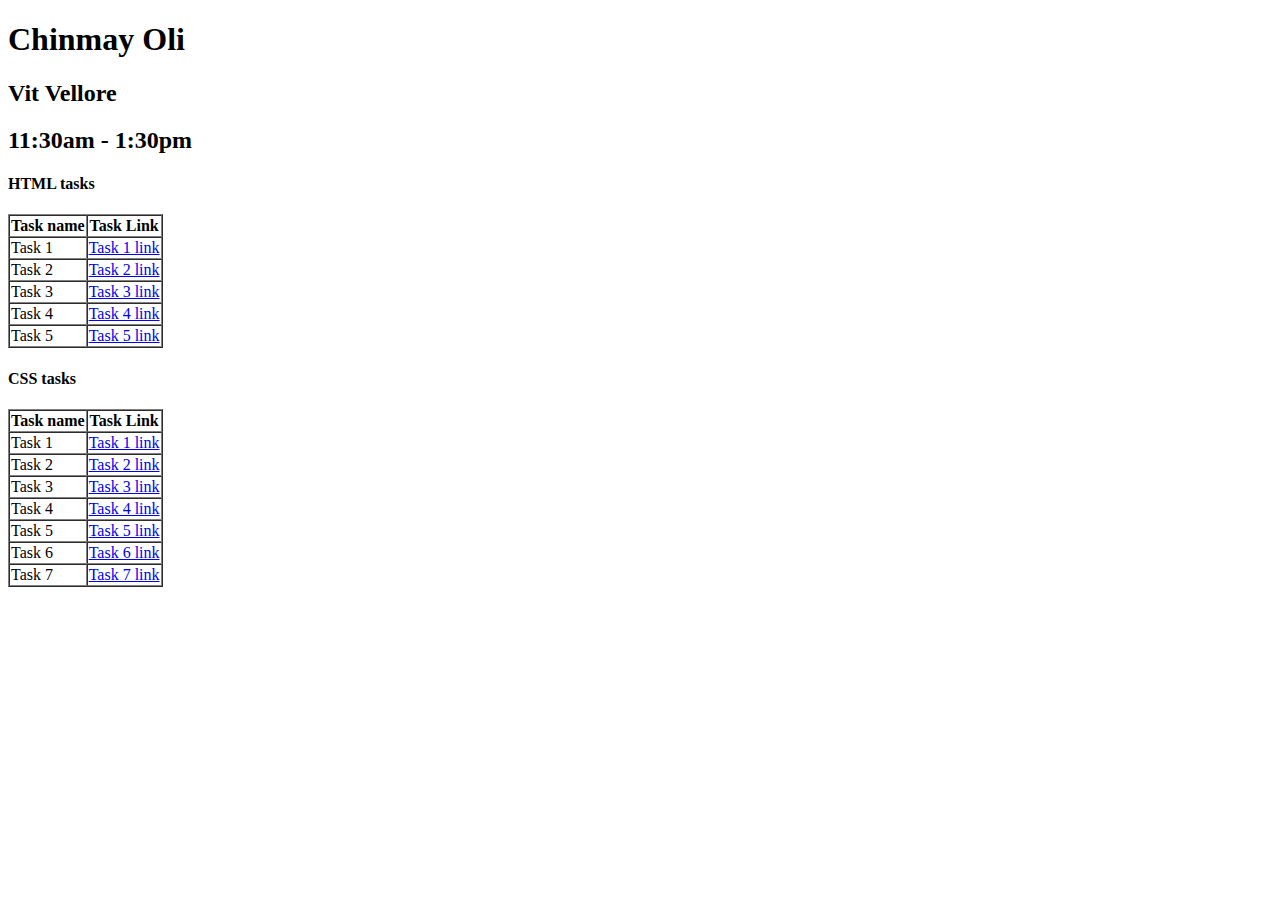
<file: index.html>
<!DOCTYPE html>
<html>
    <head>
        <title>
            Assignment
        </title>

        
               
    </head>
    <body>
        <h1>Chinmay Oli </h1>
        <h2>Vit Vellore</h2>
        <h2>11:30am - 1:30pm</h2>
        <h4>HTML tasks</h4>
        <table border="1px" cellspacing="0px">
            <tr>
                <th>
                    Task name
                </th>

                <th>
                    Task Link
                </th>
            </tr>
            <tr>
                <td>
                    Task 1
                </td>
                <td>
                    <a href="html-t1.html">Task 1 link</a>
                </td>
            </tr>
            <tr>
                <td>
                    Task 2
                </td>
                <td>
                    <a href="html-t2.html">Task 2 link</a>
                </td>
            </tr>
            <tr>
                <td>
                    Task 3
                </td>
                <td>
                    <a href="html-t3.html">Task 3 link</a>
                </td>
            </tr>
            <tr>
                <td>
                    Task 4
                </td>
                <td>
                    <a href="html-t4.html">Task 4 link</a>
                </td>
            </tr>
            <tr>
                <td>
                    Task 5
                </td>
                <td>
                    <a href="html-t5.html">Task 5 link</a>
                </td>
            </tr>
        </table>
        <h4>CSS tasks</h4>
        <table border="1px" cellspacing="0px">
            <Tr>
                <th>
                    Task name
                </th>
                <th>
                    Task Link
                </th>
            </Tr>
            <tr>
                <td>
                    Task 1
                </td>
                <td>
                    <a href="htmlcss-t1.html">Task 1 link</a>
                </td>
            </tr>
            <tr>
                <td>
                    Task 2
                </td>
                <td>
                    <a href="htmlcss-t2.html">Task 2 link</a>
                </td>
            </tr>
            <tr>
                <td>
                    Task 3
                </td>
                <td>
                    <a href="htmlcss-t3.html">Task 3 link</a>
                </td>
            </tr>
            <tr>
                <td>
                    Task 4
                </td>
                <td>
                    <a href="htmlcss-t4.html">Task 4 link</a>
                </td>
            </tr>
            <tr>
                <td>
                    Task 5
                </td>
                <td>
                    <a href="htmlcss-t5.html">Task 5 link</a>
                </td>
            </tr>
            <tr>
                <td>
                    Task 6
                </td>
                <td>
                    <a href="htmlcss-t6.html">Task 6 link</a>
                </td>
            </tr>
            <tr>
                <td>
                    Task 7
                </td>
                <td>
                    <a href="htmlcss-t7.html">Task 7 link</a>
                </td>
            </tr>
        </table>
    </body>

</html>
</file>
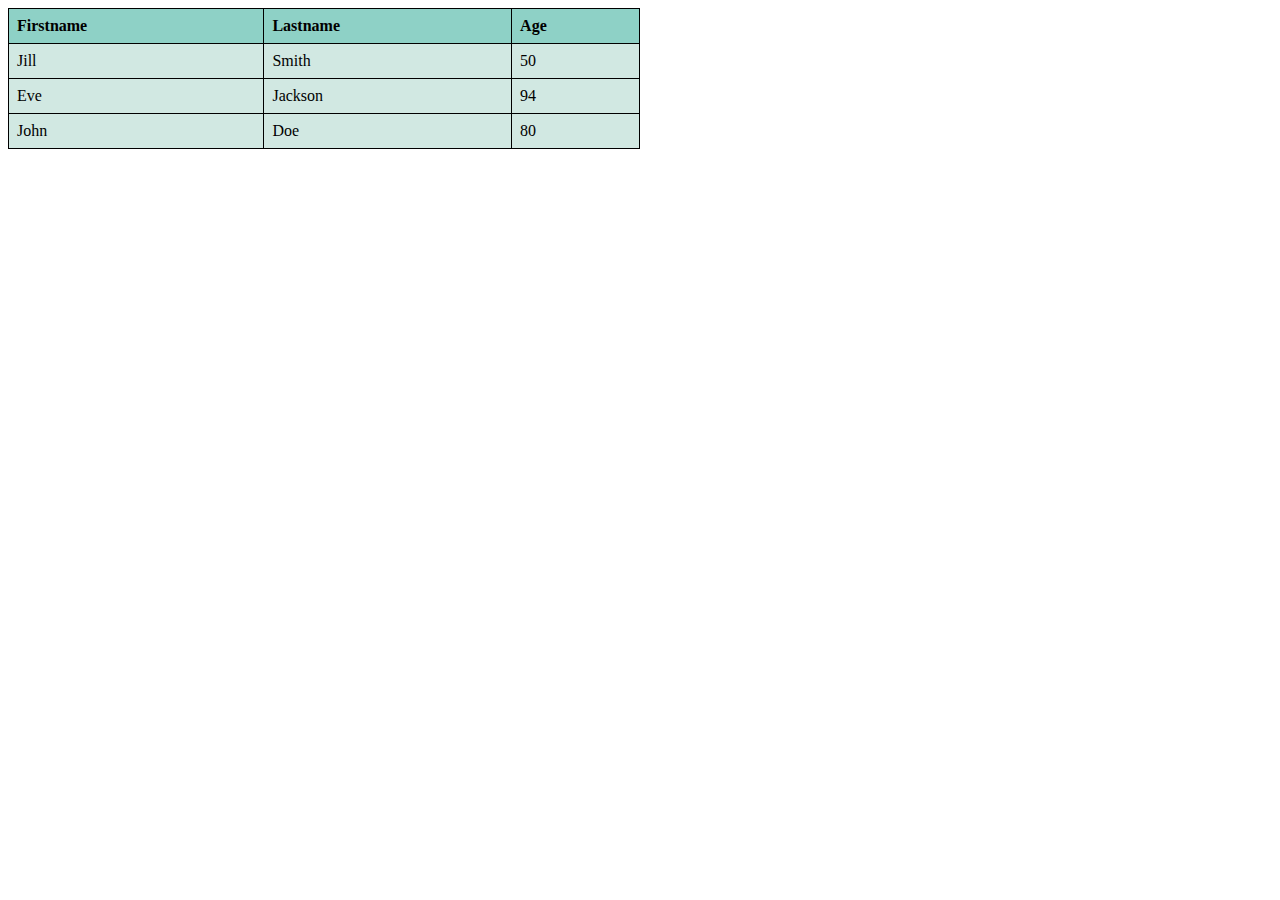
<file: html-t1.html>
<!DOCTYPE html>
<html lang="en">
<head>
    <meta charset="UTF-8">
    <meta name="viewport" content="width=device-width, initial-scale=1.0">
    <title>Simple Table</title>
    <style>
        table {
            width: 50%;
            border-collapse: collapse;
        }
        table, th, td {
            border: 1px solid black;
        }
        th, td {
            padding: 8px;
            text-align: left;
        }
        th {
            background-color: #8ED1C6;
            color: black;
        }
        td {
            background-color: #D1E8E2;
        }
    </style>
</head>
<body>
    <table>
        <tr>
            <th>Firstname</th>
            <th>Lastname</th>
            <th>Age</th>
        </tr>
        <tr>
            <td>Jill</td>
            <td>Smith</td>
            <td>50</td>
        </tr>
        <tr>
            <td>Eve</td>
            <td>Jackson</td>
            <td>94</td>
        </tr>
        <tr>
            <td>John</td>
            <td>Doe</td>
            <td>80</td>
        </tr>
    </table>
</body>
</html>
</file>
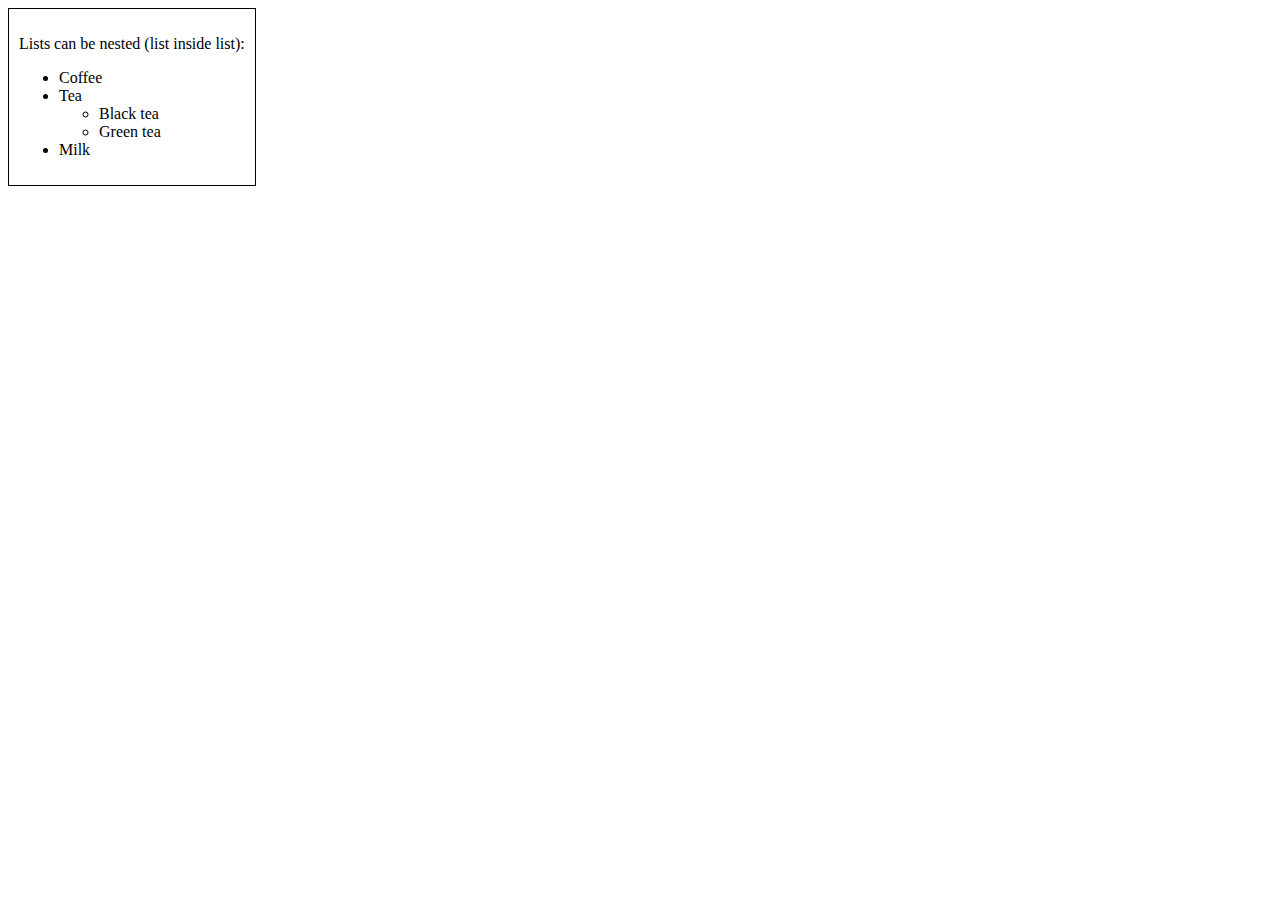
<file: html-t2.html>
<!DOCTYPE html>
<html lang="en">
<head>
    <meta charset="UTF-8">
    <meta name="viewport" content="width=device-width, initial-scale=1.0">
    <title>Nested Lists Example</title>
    <style>
        .list-container {
            border: 1px solid #000;
            padding: 10px;
            display: inline-block;
        }
    </style>
</head>
<body>
    <div class="list-container">
        <p>Lists can be nested (list inside list):</p>
        <ul>
            <li>Coffee</li>
            <li>Tea
                <ul>
                    <li>Black tea</li>
                    <li>Green tea</li>
                </ul>
            </li>
            <li>Milk</li>
        </ul>
    </div>
</body>
</html>
</file>
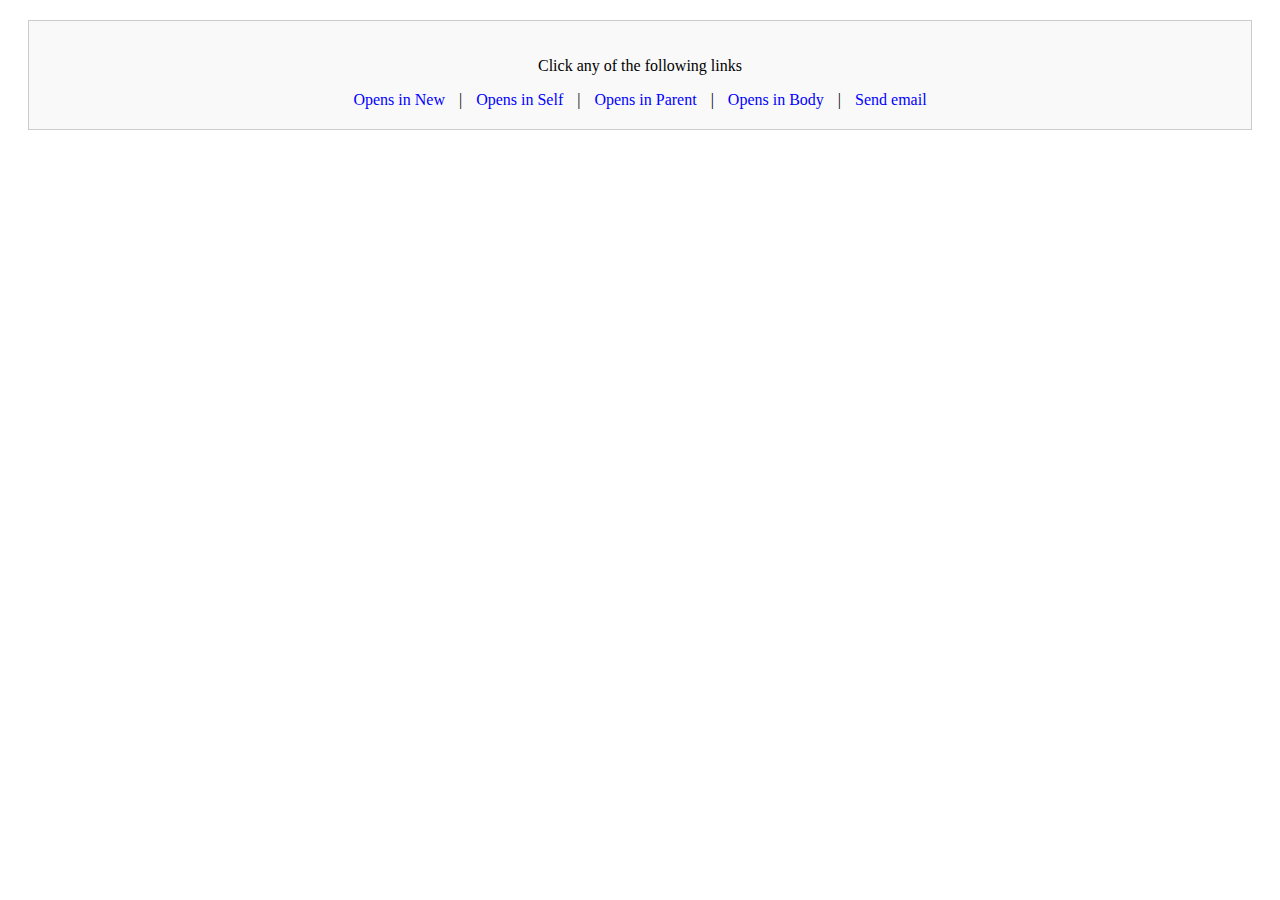
<file: html-t3.html>
<!DOCTYPE html>
<html lang="en">
<head>
    <meta charset="UTF-8">
    <meta name="viewport" content="width=device-width, initial-scale=1.0">
    <title>Link Targets Example</title>
    <style>
        .link-container {
            border: 1px solid #ccc;
            padding: 20px;
            margin: 20px;
            text-align: center;
            background-color: #f9f9f9;
        }
        .link-container a {
            margin: 0 10px;
            text-decoration: none;
            color: blue;
        }
    </style>
</head>
<body>
    <div class="link-container">
        <p>Click any of the following links</p>
        <a href="https://www.example.com" target="_blank">Opens in New</a> |
        <a href="https://www.example.com" target="_self">Opens in Self</a> |
        <a href="https://www.example.com" target="_parent">Opens in Parent</a> |
        <a href="https://www.example.com" target="_top">Opens in Body</a> |
        <a href="mailto:example@example.com">Send email</a>
    </div>
</body>
</html>
</file>
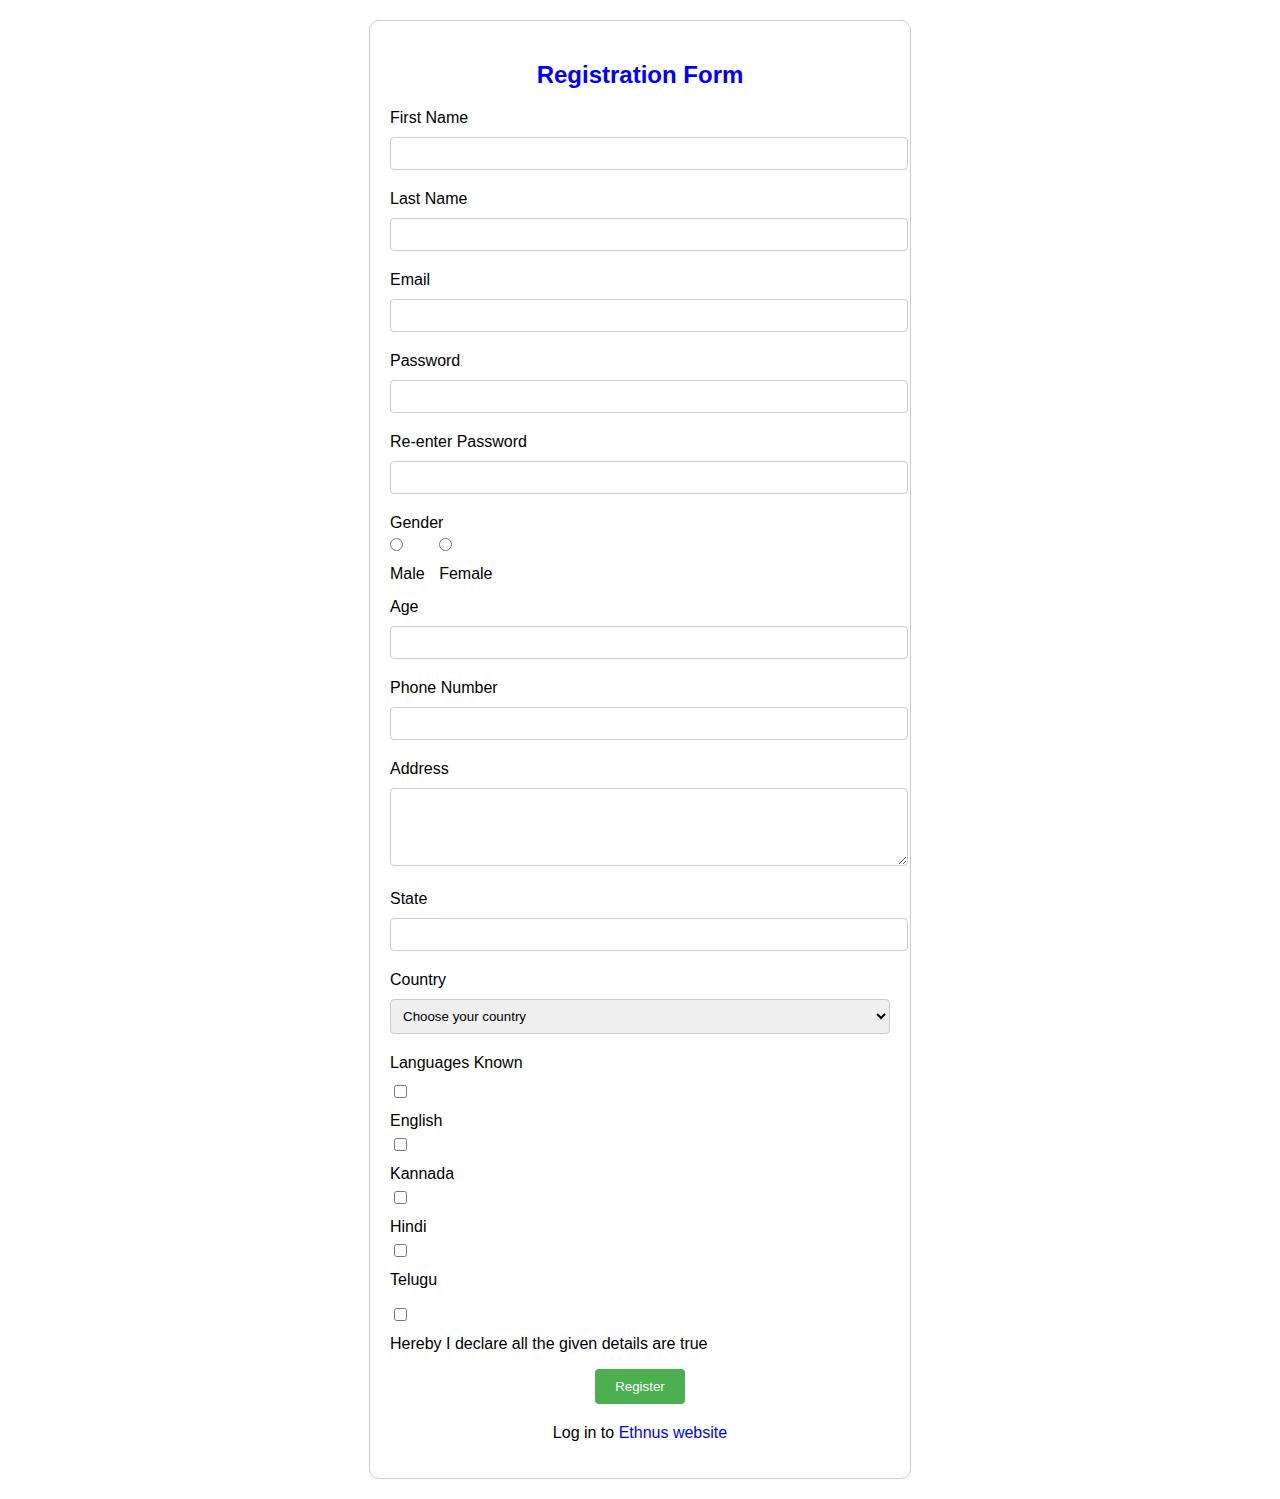
<file: html-t4.html>
<!DOCTYPE html>
<html lang="en">
<head>
    <meta charset="UTF-8">
    <meta name="viewport" content="width=device-width, initial-scale=1.0">
    <title>Registration Form</title>
    <style>
        body {
            font-family: Arial, sans-serif;
            margin: 20px;
        }
        .form-container {
            max-width: 500px;
            margin: auto;
            border: 1px solid #ccc;
            padding: 20px;
            border-radius: 10px;
        }
        .form-container h2 {
            text-align: center;
            color: blue;
        }
        .form-container label {
            display: block;
            margin: 10px 0 5px;
        }
        .form-container input[type="text"], 
        .form-container input[type="email"],
        .form-container input[type="password"],
        .form-container input[type="number"],
        .form-container textarea,
        .form-container select {
            width: 100%;
            padding: 8px;
            margin: 5px 0 10px;
            border: 1px solid #ccc;
            border-radius: 4px;
        }
        .form-container input[type="radio"] {
            margin: 0 10px 0 0;
        }
        .form-container .gender {
            display: inline-block;
            margin-right: 10px;
        }
        .form-container .languages {
            display: block;
            margin: 10px 0;
        }
        .form-container .languages input {
            margin-right: 5px;
        }
        .form-container .submit {
            text-align: center;
        }
        .form-container .submit input[type="submit"] {
            padding: 10px 20px;
            border: none;
            background-color: #4CAF50;
            color: white;
            border-radius: 4px;
            cursor: pointer;
        }
        .form-container .submit input[type="submit"]:hover {
            background-color: #45a049;
        }
        .form-container .login {
            text-align: center;
            margin-top: 20px;
        }
        .form-container .login a {
            text-decoration: none;
            color: blue;
        }
    </style>
</head>
<body>
    <div class="form-container">
        <h2>Registration Form</h2>
        <form action="#">
            <label for="first-name">First Name</label>
            <input type="text" id="first-name" name="first-name" required>

            <label for="last-name">Last Name</label>
            <input type="text" id="last-name" name="last-name" required>

            <label for="email">Email</label>
            <input type="email" id="email" name="email" required>

            <label for="password">Password</label>
            <input type="password" id="password" name="password" required>

            <label for="re-password">Re-enter Password</label>
            <input type="password" id="re-password" name="re-password" required>

            <label>Gender</label>
            <div class="gender">
                <input type="radio" id="male" name="gender" value="male" required>
                <label for="male">Male</label>
            </div>
            <div class="gender">
                <input type="radio" id="female" name="gender" value="female" required>
                <label for="female">Female</label>
            </div>

            <label for="age">Age</label>
            <input type="number" id="age" name="age" required>

            <label for="phone-number">Phone Number</label>
            <input type="text" id="phone-number" name="phone-number" required>

            <label for="address">Address</label>
            <textarea id="address" name="address" rows="4" required></textarea>

            <label for="state">State</label>
            <input type="text" id="state" name="state" required>

            <label for="country">Country</label>
            <select id="country" name="country" required>
                <option value="" disabled selected>Choose your country</option>
                <!-- Add more countries as needed -->
                <option value="India">India</option>
                <option value="USA">USA</option>
                <option value="Canada">Canada</option>
                <!-- etc. -->
            </select>

            <label>Languages Known</label>
            <div class="languages">
                <input type="checkbox" id="english" name="languages" value="english">
                <label for="english">English</label>
                <input type="checkbox" id="kannada" name="languages" value="kannada">
                <label for="kannada">Kannada</label>
                <input type="checkbox" id="hindi" name="languages" value="hindi">
                <label for="hindi">Hindi</label>
                <input type="checkbox" id="telugu" name="languages" value="telugu">
                <label for="telugu">Telugu</label>
            </div>

            <p><input type="checkbox" id="declaration" name="declaration" required>
            <label for="declaration">Hereby I declare all the given details are true</label></p>

            <div class="submit">
                <input type="submit" value="Register">
            </div>

            <div class="login">
                <p>Log in to <a href="https://ethnus.com" target="_blank">Ethnus website</a></p>
            </div>
        </form>
    </div>
</body>
</html>
</file>
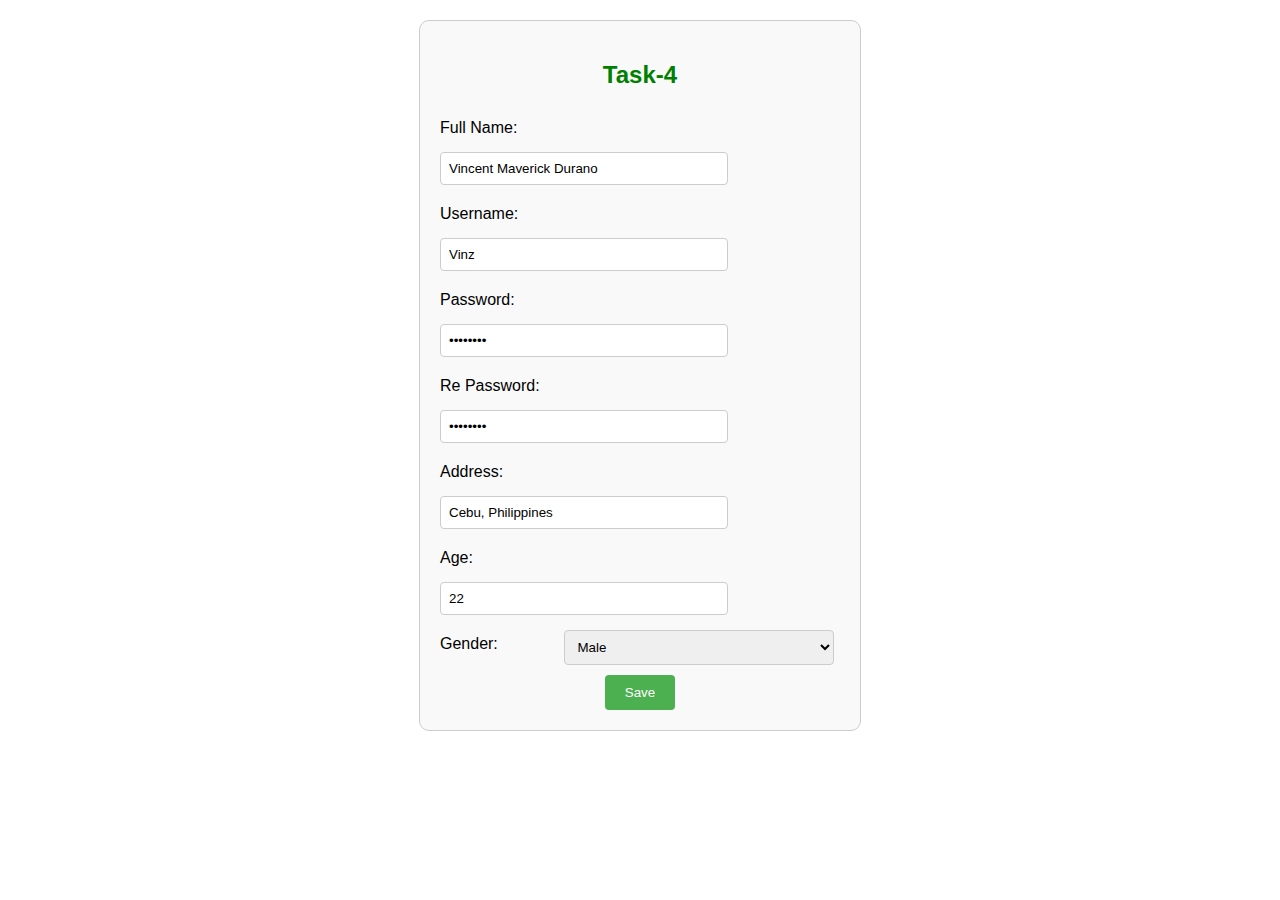
<file: html-t5.html>
<!DOCTYPE html>
<html lang="en">
<head>
    <meta charset="UTF-8">
    <meta name="viewport" content="width=device-width, initial-scale=1.0">
    <title>Simple Registration Form</title>
    <style>
        body {
            font-family: Arial, sans-serif;
            margin: 20px;
        }
        .form-container {
            max-width: 400px;
            margin: auto;
            border: 1px solid #ccc;
            padding: 20px;
            border-radius: 10px;
            background-color: #f9f9f9;
        }
        .form-container h2 {
            text-align: center;
            color: green;
        }
        .form-container label {
            display: inline-block;
            width: 120px;
            margin: 10px 0;
            vertical-align: top;
        }
        .form-container input[type="text"], 
        .form-container input[type="password"], 
        .form-container input[type="number"], 
        .form-container select {
            width: calc(100% - 130px);
            padding: 8px;
            margin: 5px 0 10px;
            border: 1px solid #ccc;
            border-radius: 4px;
        }
        .form-container .submit {
            text-align: center;
        }
        .form-container .submit input[type="submit"] {
            padding: 10px 20px;
            border: none;
            background-color: #4CAF50;
            color: white;
            border-radius: 4px;
            cursor: pointer;
        }
        .form-container .submit input[type="submit"]:hover {
            background-color: #45a049;
        }
    </style>
</head>
<body>
    <div class="form-container">
        <h2>Task-4</h2>
        <form action="#">
            <label for="full-name">Full Name:</label>
            <input type="text" id="full-name" name="full-name" value="Vincent Maverick Durano" required>

            <label for="username">Username:</label>
            <input type="text" id="username" name="username" value="Vinz" required>

            <label for="password">Password:</label>
            <input type="password" id="password" name="password" value="********" required>

            <label for="re-password">Re Password:</label>
            <input type="password" id="re-password" name="re-password" value="********" required>

            <label for="address">Address:</label>
            <input type="text" id="address" name="address" value="Cebu, Philippines" required>

            <label for="age">Age:</label>
            <input type="number" id="age" name="age" value="22" required>

            <label for="gender">Gender:</label>
            <select id="gender" name="gender" required>
                <option value="male" selected>Male</option>
                <option value="female">Female</option>
                <!-- Add other gender options if necessary -->
            </select>

            <div class="submit">
                <input type="submit" value="Save">
            </div>
        </form>
    </div>
</body>
</html>
</file>
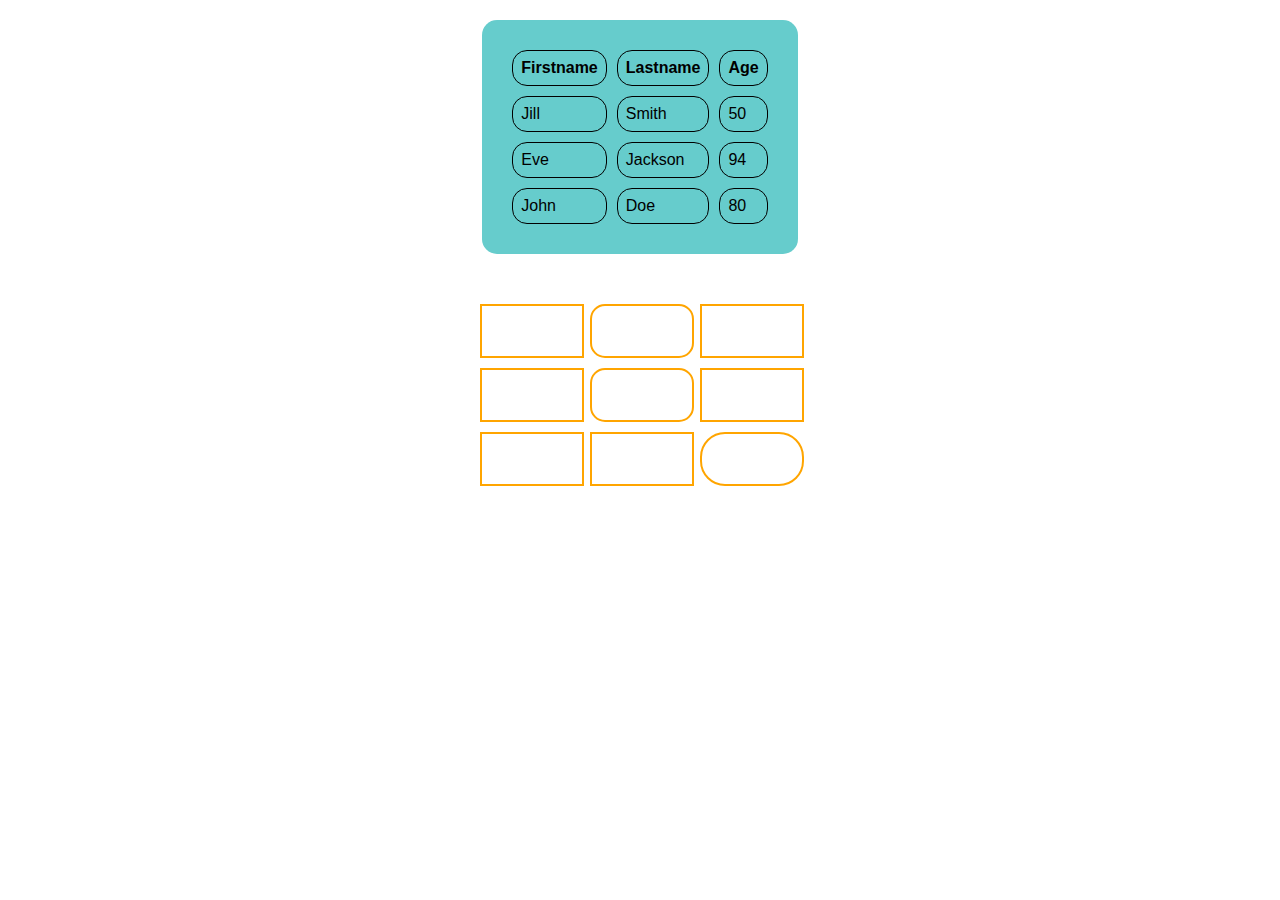
<file: htmlcss-t1.html>
<!DOCTYPE html>
<html lang="en">
<head>
    <meta charset="UTF-8">
    <meta name="viewport" content="width=device-width, initial-scale=1.0">
    <title>Table and Shapes</title>
    <link rel="stylesheet" href="htmlcss-t1s.css">
</head>
<body>
    <div class="table-container">
        <table>
            <thead>
                <tr>
                    <th>Firstname</th>
                    <th>Lastname</th>
                    <th>Age</th>
                </tr>
            </thead>
            <tbody>
                <tr>
                    <td>Jill</td>
                    <td>Smith</td>
                    <td>50</td>
                </tr>
                <tr>
                    <td>Eve</td>
                    <td>Jackson</td>
                    <td>94</td>
                </tr>
                <tr>
                    <td>John</td>
                    <td>Doe</td>
                    <td>80</td>
                </tr>
            </tbody>
        </table>
    </div>

    <div class="shapes">
        <div class="shape rectangle"></div>
        <div class="shape rectangle curved"></div>
        <div class="shape rectangle"></div>
        <div class="shape rectangle"></div>
        <div class="shape rectangle curved"></div>
        <div class="shape rectangle"></div>
        <div class="shape rectangle"></div>
        <div class="shape rectangle"></div>
        <div class="shape oval"></div>
    </div>
</body>
</html>
</file>
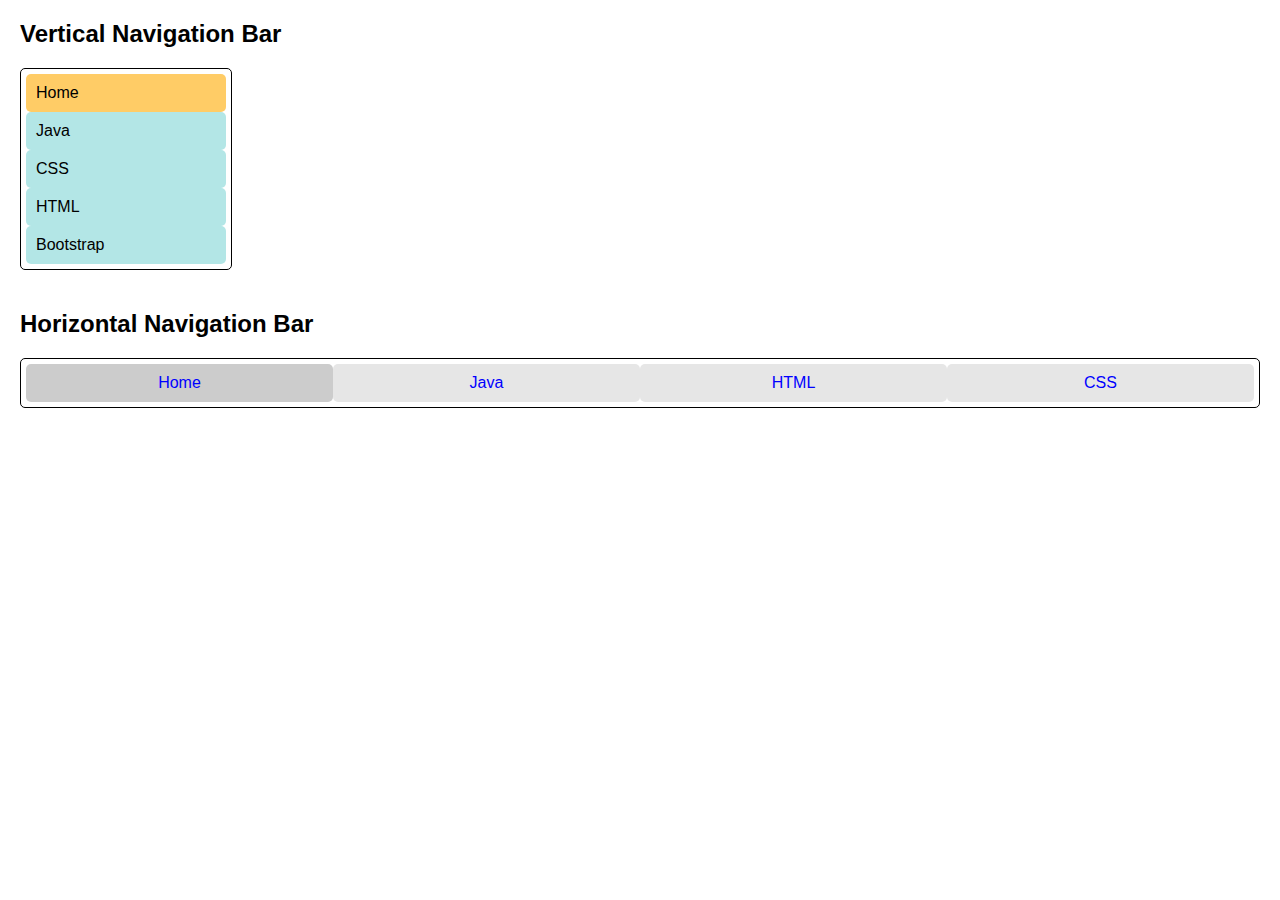
<file: htmlcss-t2.html>
<!DOCTYPE html>
<html lang="en">
<head>
    <meta charset="UTF-8">
    <meta name="viewport" content="width=device-width, initial-scale=1.0">
    <title>Navigation Bars</title>
    <link rel="stylesheet" href="htmlcss-t2s.css">
</head>
<body>
    <div class="vertical-nav">
        <h2>Vertical Navigation Bar</h2>
        <ul>
            <li class="active"><a href="#">Home</a></li>
            <li><a href="#">Java</a></li>
            <li><a href="#">CSS</a></li>
            <li><a href="#">HTML</a></li>
            <li><a href="#">Bootstrap</a></li>
        </ul>
    </div>

    <div class="horizontal-nav">
        <h2>Horizontal Navigation Bar</h2>
        <ul>
            <li class="active"><a href="#">Home</a></li>
            <li><a href="#">Java</a></li>
            <li><a href="#">HTML</a></li>
            <li><a href="#">CSS</a></li>
        </ul>
    </div>
</body>
</html>
</file>
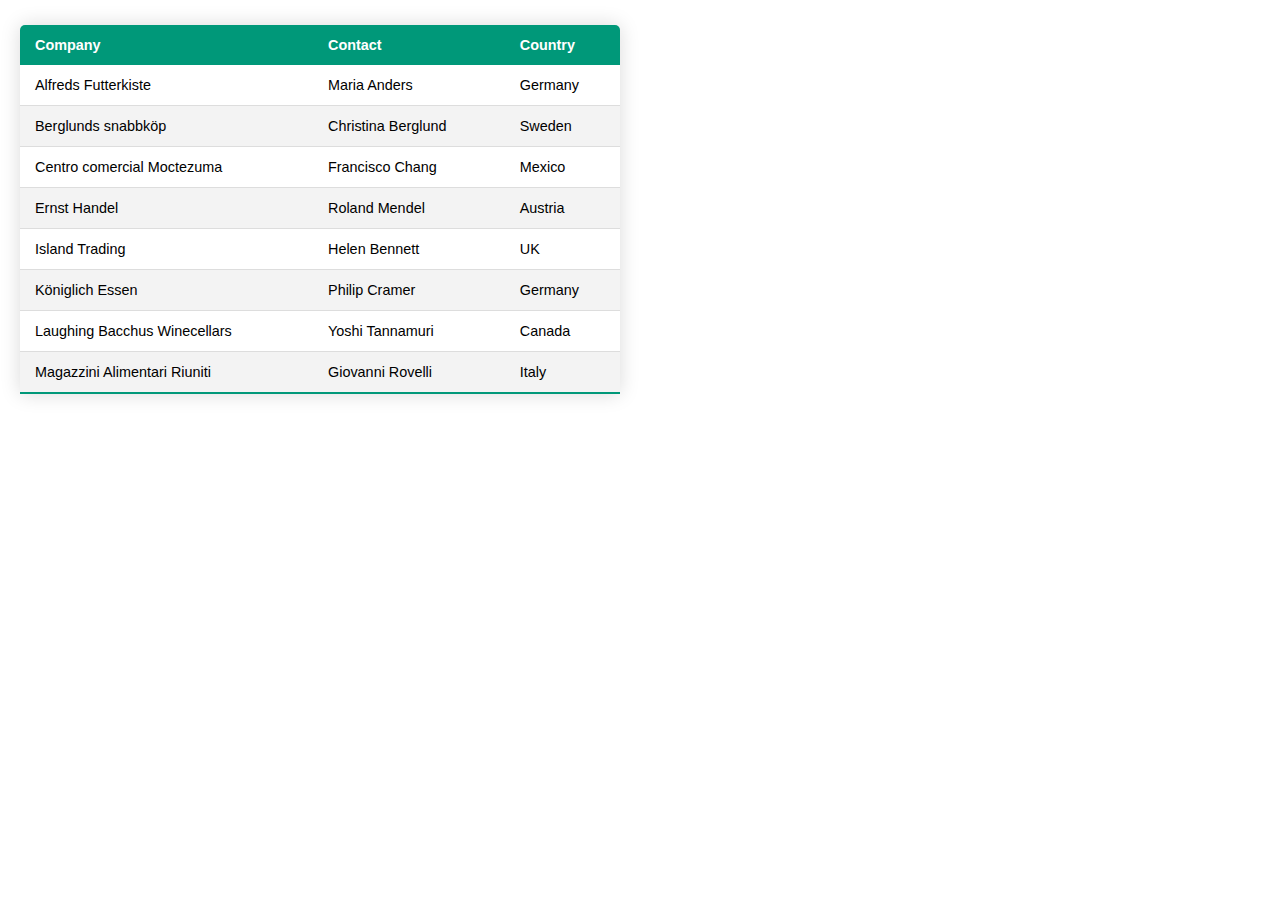
<file: htmlcss-t3.html>
<!DOCTYPE html>
<html lang="en">
<head>
    <meta charset="UTF-8">
    <meta name="viewport" content="width=device-width, initial-scale=1.0">
    <title>Styled Table</title>
    <link rel="stylesheet" href="htmlcss-t3s.css">
</head>
<body>
    <table class="styled-table">
        <thead>
            <tr>
                <th>Company</th>
                <th>Contact</th>
                <th>Country</th>
            </tr>
        </thead>
        <tbody>
            <tr>
                <td>Alfreds Futterkiste</td>
                <td>Maria Anders</td>
                <td>Germany</td>
            </tr>
            <tr>
                <td>Berglunds snabbköp</td>
                <td>Christina Berglund</td>
                <td>Sweden</td>
            </tr>
            <tr>
                <td>Centro comercial Moctezuma</td>
                <td>Francisco Chang</td>
                <td>Mexico</td>
            </tr>
            <tr>
                <td>Ernst Handel</td>
                <td>Roland Mendel</td>
                <td>Austria</td>
            </tr>
            <tr>
                <td>Island Trading</td>
                <td>Helen Bennett</td>
                <td>UK</td>
            </tr>
            <tr>
                <td>Königlich Essen</td>
                <td>Philip Cramer</td>
                <td>Germany</td>
            </tr>
            <tr>
                <td>Laughing Bacchus Winecellars</td>
                <td>Yoshi Tannamuri</td>
                <td>Canada</td>
            </tr>
            <tr>
                <td>Magazzini Alimentari Riuniti</td>
                <td>Giovanni Rovelli</td>
                <td>Italy</td>
            </tr>
        </tbody>
    </table>
</body>
</html>
</file>
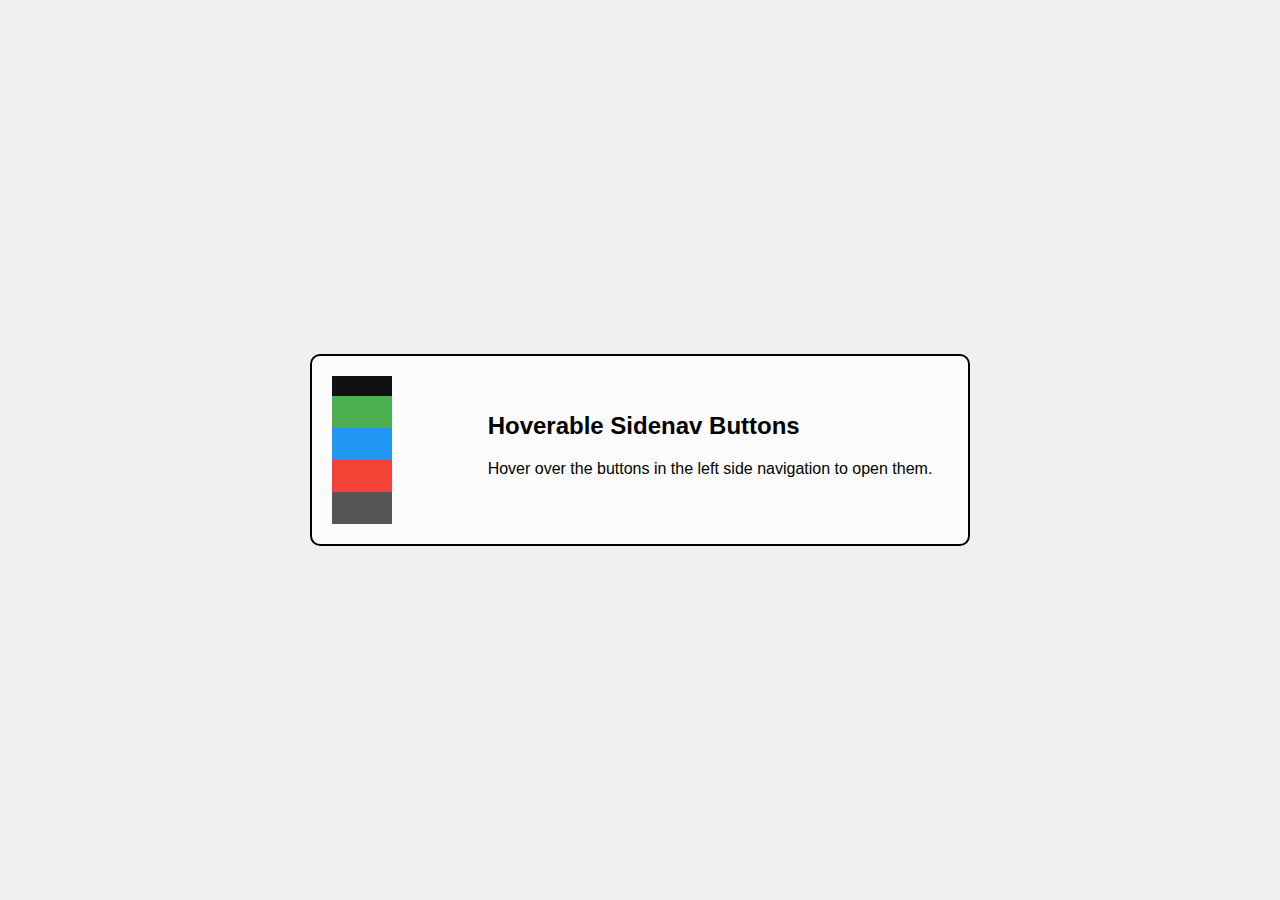
<file: htmlcss-t4.html>
<!DOCTYPE html>
<html lang="en">
<head>
    <meta charset="UTF-8">
    <meta name="viewport" content="width=device-width, initial-scale=1.0">
    <title>Hoverable Sidenav Buttons</title>
    <link rel="stylesheet" href="htmlcss-t4s.css">
</head>
<body>
    <div class="container">
        <div class="sidenav">
            <a href="#" class="btn" style="background-color: #4CAF50;"></a>
            <a href="#" class="btn" style="background-color: #2196F3;"></a>
            <a href="#" class="btn" style="background-color: #f44336;"></a>
            <a href="#" class="btn" style="background-color: #555;"></a>
        </div>

        <div class="main">
            <h2>Hoverable Sidenav Buttons</h2>
            <p>Hover over the buttons in the left side navigation to open them.</p>
        </div>
    </div>
</body>
</html>
</file>
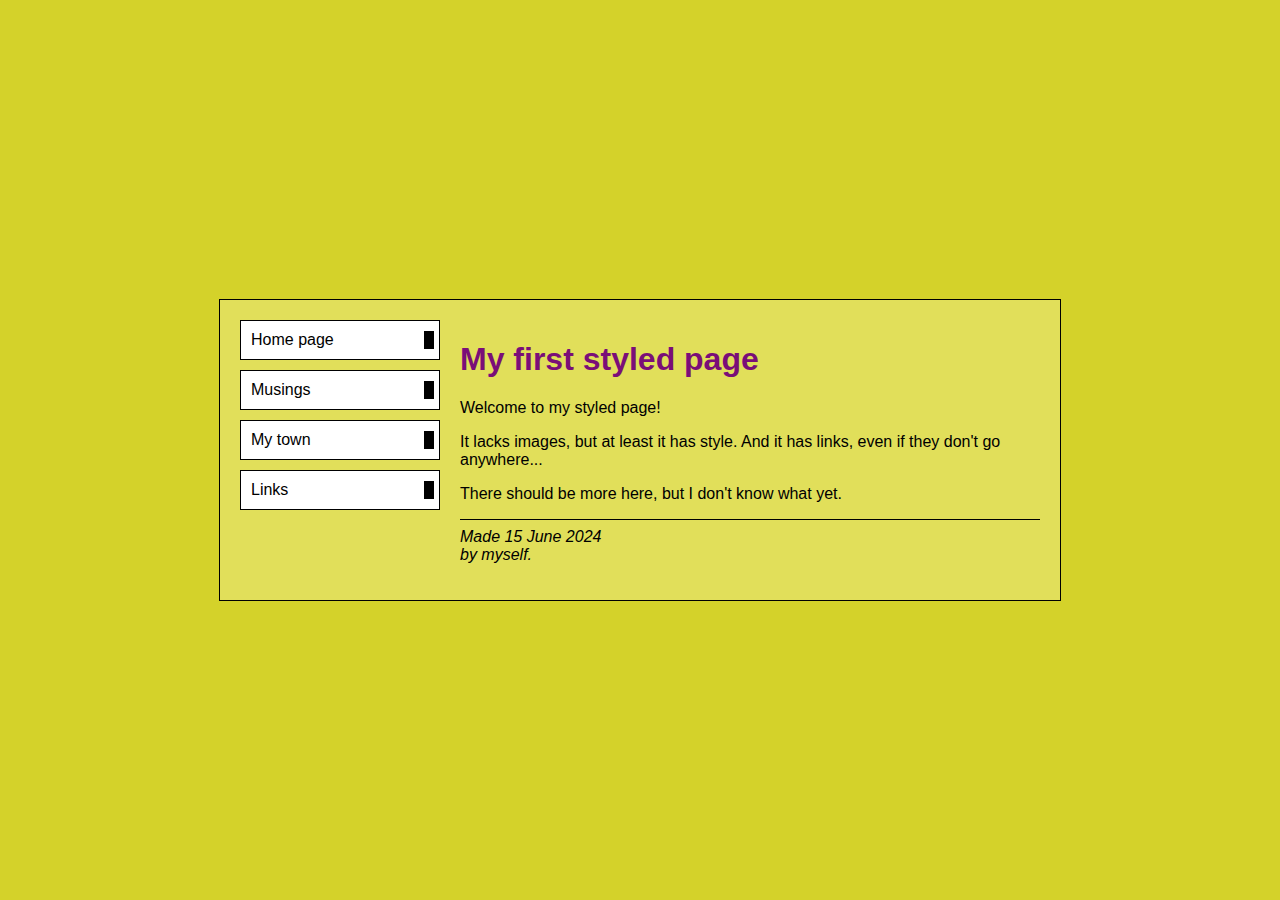
<file: htmlcss-t5.html>
<!DOCTYPE html>
<html lang="en">
<head>
    <meta charset="UTF-8">
    <meta name="viewport" content="width=device-width, initial-scale=1.0">
    <title>My First Styled Page</title>
    <link rel="stylesheet" href="htmlcss-t5s.css">
</head>
<body>
    <div class="container">
        <div class="sidenav">
            <a href="#">Home page</a>
            <a href="#">Musings</a>
            <a href="#">My town</a>
            <a href="#">Links</a>
        </div>

        <div class="main">
            <h1>My first styled page</h1>
            <p>Welcome to my styled page!</p>
            <p>It lacks images, but at least it has style. And it has links, even if they don't go anywhere...</p>
            <p>There should be more here, but I don't know what yet.</p>
            <hr>
            <p><em>Made 15 June 2024<br>by myself.</em></p>
        </div>
    </div>
</body>
</html>
</file>
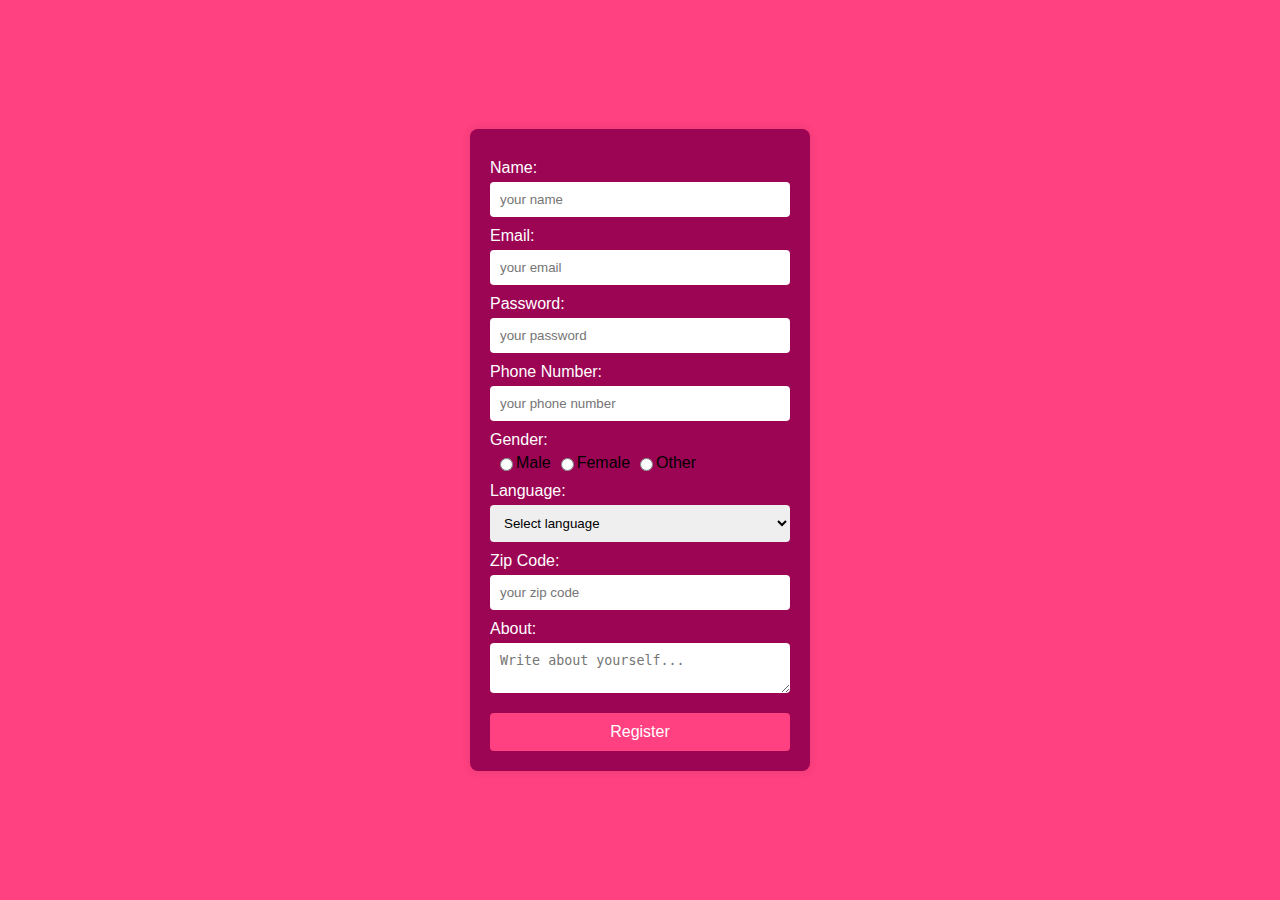
<file: htmlcss-t7.html>
<!DOCTYPE html>
<html lang="en">
<head>
    <meta charset="UTF-8">
    <meta name="viewport" content="width=device-width, initial-scale=1.0">
    <title>Registration Form</title>
    <link rel="stylesheet" href="htmlcss-t7s.css">
</head>
<body>
    <div class="form-container">
        <form>
            <label for="name">Name:</label>
            <input type="text" id="name" name="name" placeholder="your name">
            
            <label for="email">Email:</label>
            <input type="email" id="email" name="email" placeholder="your email">
            
            <label for="password">Password:</label>
            <input type="password" id="password" name="password" placeholder="your password">
            
            <label for="phone">Phone Number:</label>
            <input type="tel" id="phone" name="phone" placeholder="your phone number">
            
            <label for="gender">Gender:</label>
            <div class="gender-options">
                <input type="radio" id="male" name="gender" value="male"> Male
                <input type="radio" id="female" name="gender" value="female"> Female
                <input type="radio" id="other" name="gender" value="other"> Other
            </div>
            
            <label for="language">Language:</label>
            <select id="language" name="language">
                <option value="select">Select language</option>
                <!-- Add more options as needed -->
            </select>
            
            <label for="zip">Zip Code:</label>
            <input type="text" id="zip" name="zip" placeholder="your zip code">
            
            <label for="about">About:</label>
            <textarea id="about" name="about" placeholder="Write about yourself..."></textarea>
            
            <button type="submit">Register</button>
        </form>
    </div>
</body>
</html>
</file>
<file: htmlcss-t1s.css>
body {
    font-family: Arial, sans-serif;
}

.table-container {
    width: fit-content;
    margin: 20px auto;
    background-color: #66cccc;
    border-radius: 15px;
    padding: 20px;
}

table {
    width: 80%;
    border-collapse: separate;
    border-spacing: 10px;
    background-color: transparent;
}

th, td {
    text-align: left;
    padding: 8px;
    border: 1px solid black;
    border-radius: 15px;
    background-color: transparent;
}

th {
    background-color: #66cccc;
}

.shapes {
    display: grid;
    grid-template-columns: repeat(3, 100px);
    gap: 10px;
    justify-content: center;
    margin-top: 50px;
}

.shape {
    width: 100px;
    height: 50px;
    border: 2px solid orange;
    background-color: transparent;
}

.rectangle {
    border-radius: 0;
}

.curved {
    border-radius: 15px;
}

.oval {
    border-radius: 25px;
}
</file>
<file: htmlcss-t2s.css>
body {
    font-family: Arial, sans-serif;
    margin: 20px;
}

.vertical-nav, .horizontal-nav {
    margin-bottom: 40px;
}

.vertical-nav ul, .horizontal-nav ul {
    list-style-type: none;
    padding: 0;
    margin: 0;
    border: 1px solid #000;
    border-radius: 5px;
    background-color: transparent;
}

.vertical-nav ul {
    width: 200px;
    overflow: hidden;
    padding: 5px;  /* Adding padding to create a gap */
}

.vertical-nav li {
    background-color: #b3e6e6;
    padding: 10px;
    text-align: left;
    border-radius: 5px;
}

.vertical-nav li.active {
    background-color: #ffcc66;
}

.vertical-nav li a {
    text-decoration: none;
    color: #000;
    display: block;
}

.vertical-nav li a:hover {
    color: blue;
}

.horizontal-nav ul {
    display: flex;
    overflow: hidden;
    padding: 5px;  /* Adding padding to create a gap */
}

.horizontal-nav li {
    background-color: #e6e6e6;
    padding: 10px 20px;
    text-align: center;
    flex: 1;
    border-radius: 5px;
}

.horizontal-nav li.active {
    background-color: #ccc;
}

.horizontal-nav li a {
    text-decoration: none;
    color: blue;
    display: block;
}

.horizontal-nav li a:hover {
    color: black;
}
</file>
<file: htmlcss-t3s.css>
body {
    font-family: Arial, sans-serif;
    margin: 20px;
}

.styled-table {
    border-collapse: collapse;
    margin: 25px 0;
    font-size: 0.9em;
    min-width: 600px;
    border-radius: 5px 5px 0 0;
    overflow: hidden;
    box-shadow: 0 0 20px rgba(0, 0, 0, 0.15);
}

.styled-table thead tr {
    background-color: #009879;
    color: #ffffff;
    text-align: left;
}

.styled-table th,
.styled-table td {
    padding: 12px 15px;
}

.styled-table tbody tr {
    border-bottom: 1px solid #dddddd;
}

.styled-table tbody tr:nth-of-type(even) {
    background-color: #f3f3f3;
}

.styled-table tbody tr:last-of-type {
    border-bottom: 2px solid #009879;
}
</file>
<file: htmlcss-t4s.css>
/* styles.css */
body {
    font-family: "Lato", sans-serif;
    margin: 0;
    padding: 0;
    display: flex;
    justify-content: center;
    align-items: center;
    height: 100vh;
    background-color: #f0f0f0; /* Light background for contrast */
}

.container {
    display: flex;
    border: 2px solid black;
    background-color: rgba(255, 255, 255, 0.8); /* Transparent box */
    padding: 20px;
    border-radius: 10px;
}

.sidenav {
    height: 100%;
    width: 60px;
    position: relative;
    z-index: 1;
    background-color: #111;
    overflow-x: hidden;
    padding-top: 20px;
}

.sidenav a {
    padding: 16px 8px;
    text-decoration: none;
    font-size: 25px;
    color: white;
    display: block;
    transition: 0.3s;
}

.sidenav a:hover {
    margin-left: 20px;
}

.main {
    margin-left: 80px; /* Same as the width of the sidenav */
    padding: 16px;
}
</file>
<file: htmlcss-t5s.css>
/* styles.css */
body {
    font-family: "Arial", sans-serif;
    background-color: #d4d22a; /* Light yellow-green background */
    margin: 0;
    padding: 0;
    display: flex;
    justify-content: center;
    align-items: center;
    height: 100vh;
}

.container {
    display: flex;
    width: 80%;
    max-width: 800px;
    background-color: #e1df5a; /* Slightly darker yellow-green */
    padding: 20px;
    border: 1px solid black;
}

.sidenav {
    width: 200px;
    margin-right: 20px;
}

.sidenav a {
    display: flex;
    align-items: center;
    padding: 10px;
    margin-bottom: 10px;
    background-color: white;
    color: black;
    text-decoration: none;
    border: 1px solid black;
    position: relative;
}

.sidenav a::after {
    content: "";
    width: 10px;
    height: calc(100% - 20px); /* Same as padding */
    background-color: black;
    position: absolute;
    right: 5px;
    top: 50%;
    transform: translateY(-50%);
}

.main {
    flex: 1;
}

.main h1 {
    color: #7a0e78; /* Purple color */
}

.main p {
    margin-top: 0;
}

hr {
    border: none;
    border-top: 1px solid black;
}

em {
    font-style: italic;
}
</file>
<file: htmlcss-t7s.css>
body {
    font-family: Arial, sans-serif;
    background-color: #fff;
    margin: 0;
    padding: 0;
    display: flex;
    justify-content: center;
    align-items: center;
    height: 100vh;
    background-color: #ff4081;
}

.form-container {
    background-color: #9c0454;
    padding: 20px;
    border-radius: 8px;
    box-shadow: 0 0 10px rgba(0, 0, 0, 0.1);
    width: 300px;
}

form {
    display: flex;
    flex-direction: column;
}

label {
    margin-top: 10px;
    color: white;
}

input[type="text"],
input[type="email"],
input[type="password"],
input[type="tel"],
textarea {
    margin-top: 5px;
    padding: 10px;
    border: none;
    border-radius: 4px;
}

select {
    margin-top: 5px;
    padding: 10px;
    border: none;
    border-radius: 4px;
}

.gender-options {
    display: flex;
    align-items: center;
    margin-top: 5px;
}

.gender-options input[type="radio"] {
    margin-left: 10px;
}

button {
    margin-top: 20px;
    padding: 10px;
    border: none;
    border-radius: 4px;
    background-color: #ff4081;
    color: white;
    cursor: pointer;
    font-size: 16px;
}

button:hover {
    background-color: #e03571;
}
</file>
